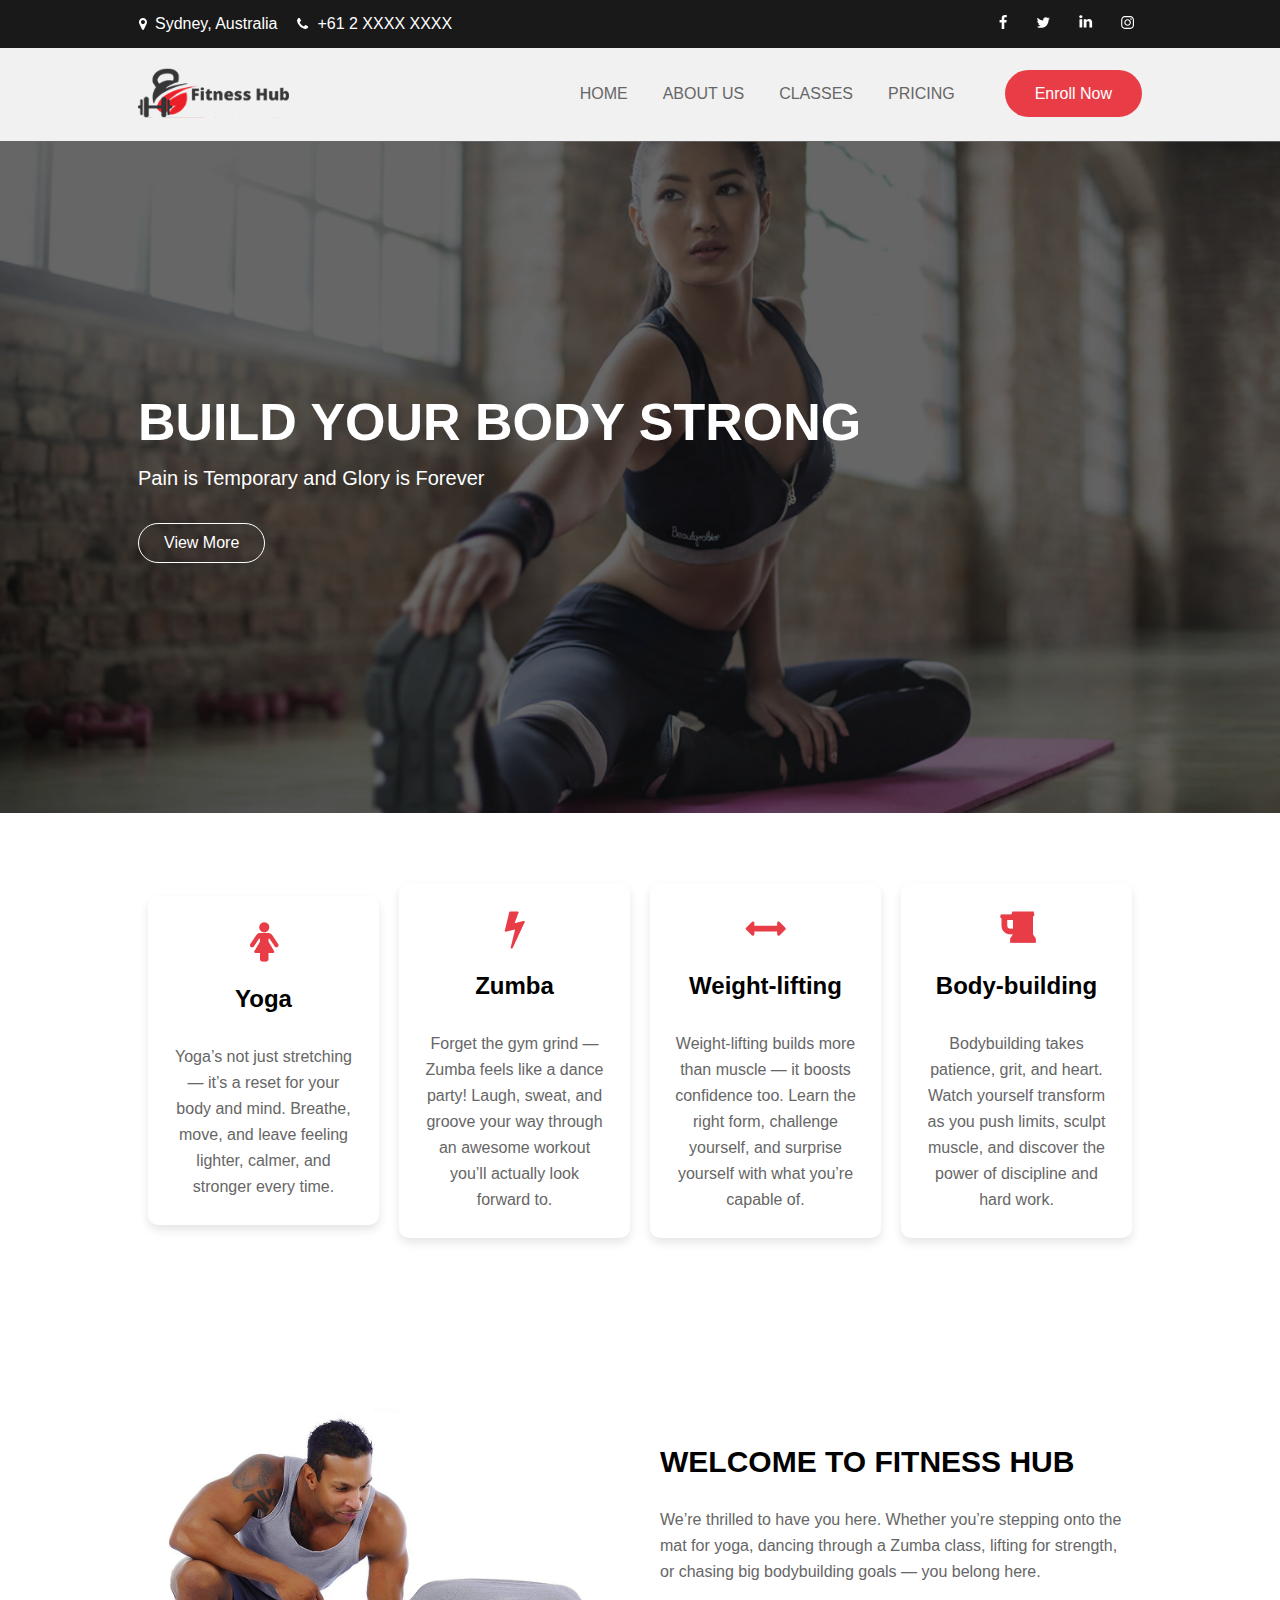
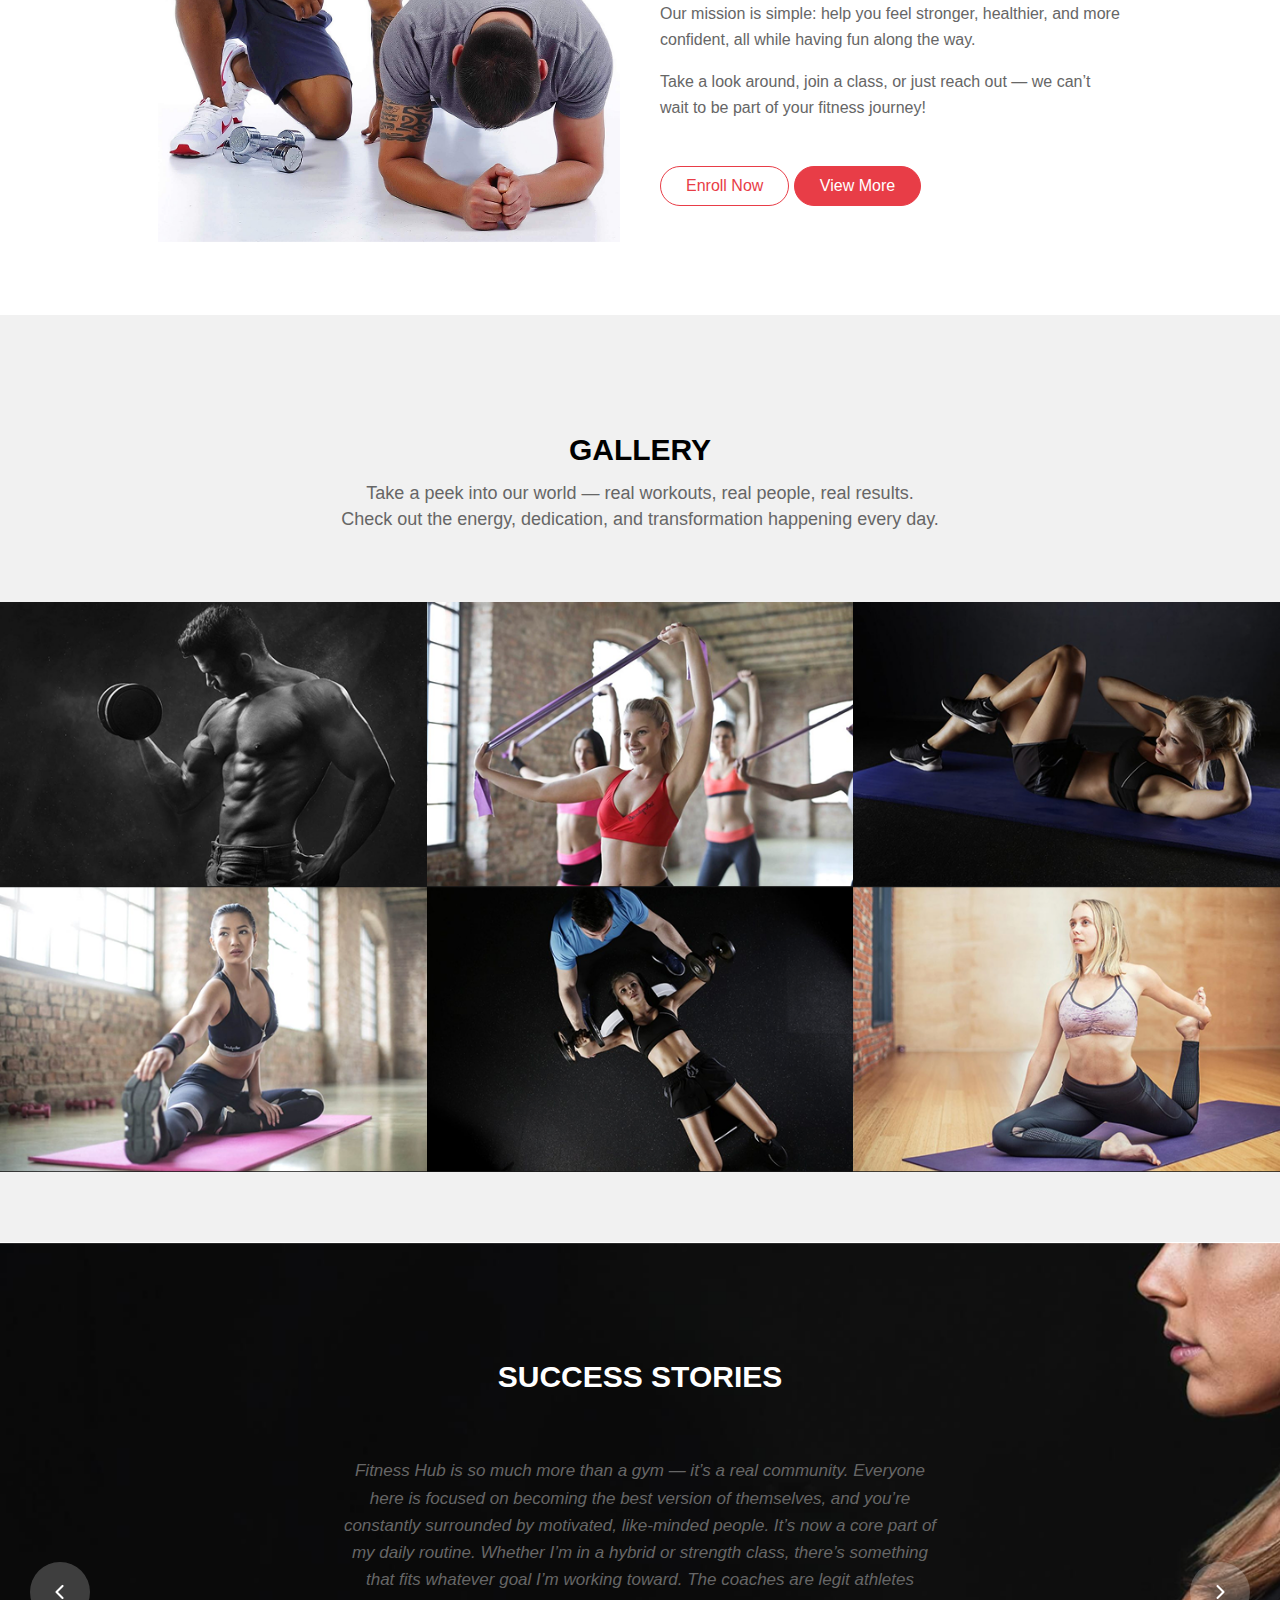
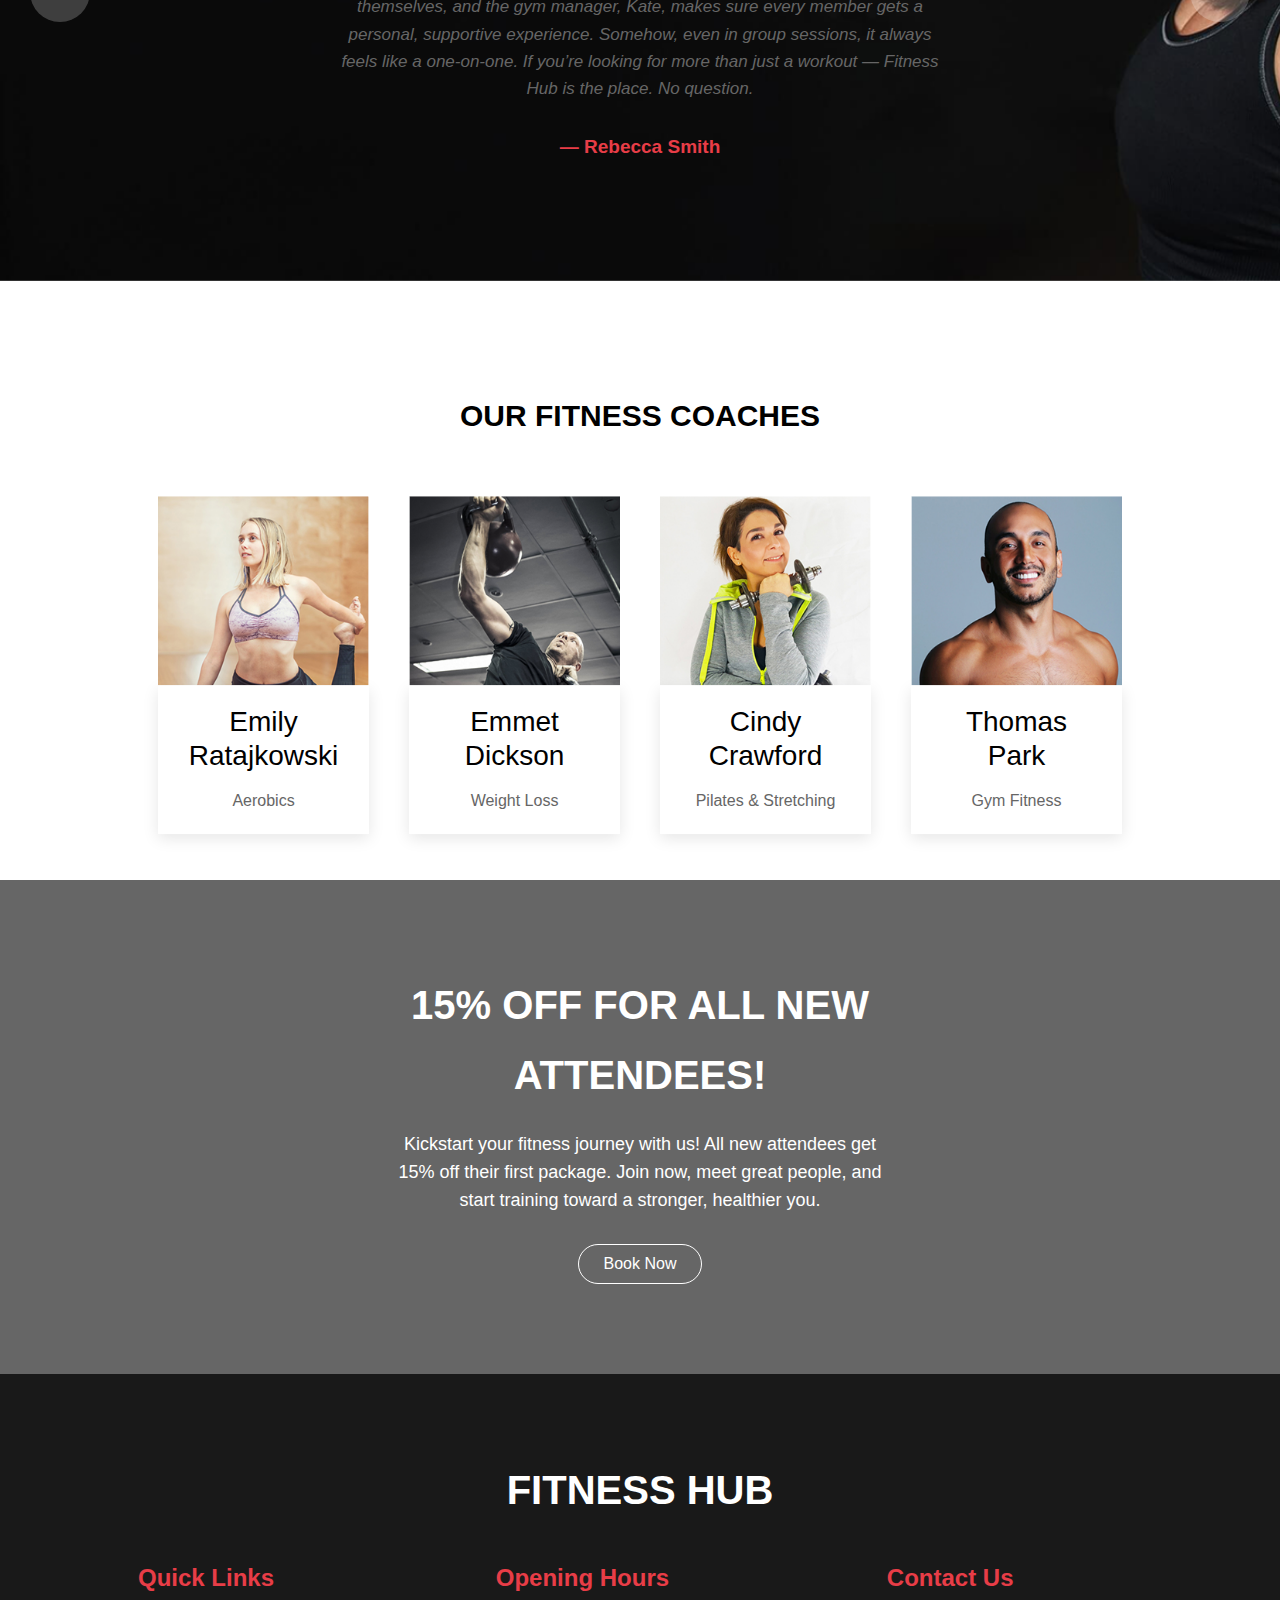
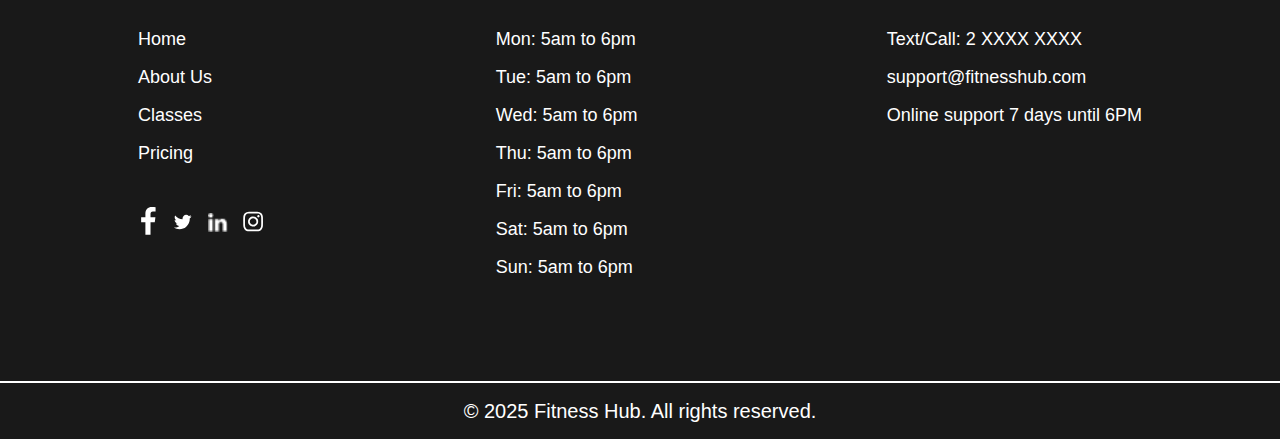
<file: index.html>
<!DOCTYPE html>
<html lang="en">

<head>
    <meta charset="UTF-8">
    <meta name="viewport" content="width=device-width, initial-scale=1.0">
    <title>Fitness Hub</title>
    <link rel="stylesheet" href="style.css">
</head>

<body>
    <header>
        <div class="header-top">
            <div class="container">
                <div class="contact-info">
                    <ul>
                        <li><img class="img-unset" src="assets/location.svg" alt="location">Sydney, Australia</li>
                        <li style="margin-right: 0;" ><img class="img-unset" src="assets/call.svg" alt="Phone">+61 2 XXXX XXXX</li>
                    </ul>
                    <ul>
                        <li><a href="#"><img class="img-unset" src="assets/fb.svg" alt="fb"></a> </li>
                        <li> <a href="#"><img class="img-unset" src="assets/twitter.svg" alt="Twitter"></a></li>
                        <li> <a href="#"><img class="img-unset" src="assets/linkedin.png" alt="LinkedIn"></a></li>
                        <li style="margin-right: 0;" > <a href="#"><img class="img-unset" src="assets/insta.svg" alt="Instagram"></a></li>
                    </ul>
                </div>
            </div>
        </div>
        <div class="container">
            <div class="navbar">
                <div class="logo">
                    <a href="index.html"><img src="assets/logo.png" alt="Fitness Hub"></a>
                </div>
            
                <!-- Burger Icon -->
                <div class="burger" id="burger">
                    <span></span>
                    <span></span>
                    <span></span>
                </div>
            
                <!-- Navigation Menu -->
                <nav class="desktop" id="navMenu">
                    <ul>
                        <li><a href="index.html">Home</a></li>
                        <li><a href="about.html">About Us</a></li>
                        <li><a href="classes.html">Classes</a></li>
                        <li><a href="pricing.html">Pricing</a></li>
                        <li><a href="enroll.html">Enroll Now</a></li>
                    </ul>
                </nav>
            </div>
        </div>
    </header>
    <main>
        <!-- hero section -->
        <section class="banner">
            <div class="container">
                <div class="banner-content">
                    <h1>BUILD YOUR BODY STRONG</h1>
                    <h5>Pain is Temporary and Glory is Forever </h5>

                    <a href="classes.html" class="btn">View More</a>
                </div>
            </div>
        </section>

        <!-- Class Cards -->
        <section class="classes">
            <div class="container">
                <div class="row">
                    <div class="column">
                        <div class="card">
                            <div class="icon">
                                <img src="assets/yoga.png" class="img-unset" alt="">
                            </div>
                            <h4>Yoga</h4>
                            <p>Yoga’s not just stretching — it’s a reset for your body and mind. Breathe, move, and
                                leave feeling lighter, calmer, and stronger every time.</p>
                        </div>
                    </div>


                    <div class="column">
                        <div class="card">
                            <div class="icon">
                                <img src="assets/zumba.png" class="img-unset" alt="">
                            </div>
                            <h4>Zumba</h4>
                            <p>Forget the gym grind — Zumba feels like a dance party! Laugh, sweat, and groove your
                                way through an awesome workout you’ll actually look forward to.</p>
                        </div>
                    </div>


                    <div class="column">
                        <div class="card">
                            <div class="icon">
                                <img src="assets/weightlifting.png" class="img-unset" alt="">
                            </div>
                            <h4>Weight-lifting</h4>
                            <p>Weight-lifting builds more than muscle — it boosts confidence too. Learn the right
                                form, challenge yourself, and surprise yourself with what you’re capable of.</p>

                        </div>
                    </div>

                    <div class="column">
                        <div class="card">
                            <div class="icon">
                                <img src="assets/bodybuilding.png" class="img-unset" alt="">
                            </div>
                            <h4>Body-building</h4>
                            <p>Bodybuilding takes patience, grit, and heart. Watch yourself transform as you push
                                limits, sculpt muscle, and discover the power of discipline and hard work.</p>

                        </div>
                    </div>

                </div>
            </div>
        </section>

        <!-- about section -->
        <section class="about">
            <div class="container">
                <div class="row">
                    <div class="column">
                        <div class="about-img">
                            <img src="assets/welcome.png" alt="">
                        </div>
                    </div>
                    <div class="column">
                        <div class="about-content">
                            <h2 class="section-heading">WELCOME TO FITNESS HUB</h2>
                            <p>We’re thrilled to have you here. Whether you’re stepping onto the mat for yoga, dancing
                                through a Zumba class, lifting for strength, or chasing big bodybuilding goals — you
                                belong here.</p><br>
                            <p>Our mission is simple: help you feel stronger, healthier, and more confident, all while
                                having fun along the way.</p><br>
                            <p>Take a look around, join a class, or just reach out — we can’t wait to be part of your
                                fitness journey!</p>
                            <div class="section-link">
                                <a href="enroll.html" class="btn">Enroll Now</a>
                                <a href="about.html" class="btn-filled">View More</a>
                            </div>
                        </div>
                    </div>
                </div>
            </div>
        </section>

        <!-- gallery section  -->
        <section class="gallery">
            <div class="section-topic">
                <h2 class="section-heading">GALLERY</h2>
                <p>Take a peek into our world — real workouts, real people, real results. <br>Check out the energy,
                    dedication, and transformation happening every day.
                </p>
            </div>

            <div class="gallery-wrap">
                <div class="row">
                    <div class="column">
                        <a class="gallery-img" href="assets/gallery1.jpg">
                            <img src="assets/gallery1.png" alt="">
                        </a>
                    </div>

                    <div class="column">
                        <a class="gallery-img" href="assets/gallery2.jpeg">
                            <img src="assets/gallery2.png" alt="">
                        </a>
                    </div>

                    <div class="column">
                        <a class="gallery-img" href="assets/gallery3.jpg">
                            <img src="assets/gallery3.png" alt="">
                        </a>
                    </div>

                    <div class="column">
                        <a class="gallery-img" href="assets/gallery4.jpeg">
                            <img src="assets/gallery4.png" alt="">
                        </a>
                    </div>

                    <div class="column">
                        <a class="gallery-img" href="assets/gallery5.jpg">
                            <img src="assets/gallery5.png" alt="">
                        </a>
                    </div>

                    <div class="column">
                        <a class="gallery-img" href="assets/gallery6.jpg">
                            <img src="assets/gallery6.png" alt="">
                        </a>
                    </div>
                </div>
            </div>
        </section>

        <!-- testimonial section -->
        <section class="testimonial">
            <div class="container">
                <div class="section-topic text-center">
                    <h2 class="section-heading">SUCCESS STORIES</h2>
                </div>

                <div class="sliderstart">
                    <div class="testimonial-slider">
                        <div class="testimonial-slide active">
                            <p>Fitness Hub is so much more than a gym — it’s a real community. Everyone here is focused
                                on becoming the best version of themselves, and you’re constantly surrounded by
                                motivated, like-minded people. It’s now a core part of my daily routine. Whether I’m in
                                a hybrid or strength class, there’s something that fits whatever goal I’m working
                                toward.

                                The coaches are legit athletes themselves, and the gym manager, Kate, makes sure every
                                member gets a personal, supportive experience. Somehow, even in group sessions, it
                                always feels like a one-on-one. If you’re looking for more than just a workout — Fitness
                                Hub is the place. No question.</p>
                            <h4>— Rebecca Smith</h4>
                        </div>
                        <div class="testimonial-slide">
                            <p>I’ve been to plenty of gyms over the years, but Fitness Hub just hits different. The
                                energy, the people, the music — you walk in and feel instantly motivated. It’s not
                                intimidating either; everyone’s really encouraging. Love the variety of classes and how
                                every coach actually takes time to correct your form and push you.</p>
                            <h4>— Pritam Sen Gupta</h4>
                        </div>
                        <div class="testimonial-slide">
                            <p>Never thought I’d say this, but I genuinely look forward to coming here. I joined for the
                                workouts, but it’s the people and atmosphere that made me stay. The trainers know your
                                name, they check in with how you're feeling, and they make hard work fun. I feel
                                stronger, happier, and way more consistent since joining Fitness Hub.</p>
                            <h4>— Michael West</h4>
                        </div>
                    </div>

                    <div class="controls">
                        <button id="prev" class="btn-nav"><img src="assets/arrow.png" class="img-unset" alt=""></button>
                        <button id="next" class="btn-nav"><img src="assets/right-arrow.png" class="img-unset"
                                alt=""></button>
                    </div>
                </div>
            </div>
        </section>

        <!-- team section  -->
        <section class="team">
            <div class="container">
                <div class="section-topic">
                    <h2 class="section-heading">OUR FITNESS COACHES</h2>
                </div>

                <div class="team-info">
                    <div class="row">
                        <div class="column">
                            <div class="card">
                                <img src="assets/emily.png" alt="">
                                <div class="card-body">
                                    <h4>Emily Ratajkowski</h4>
                                    <p>Aerobics</p>
                                </div>
                            </div>
                        </div>

                        <div class="column">
                            <div class="card">
                                <img src="assets/emmet.png" alt="">
                                <div class="card-body">
                                    <h4>Emmet Dickson</h4>
                                    <p>Weight Loss</p>
                                </div>
                            </div>
                        </div>

                        <div class="column">
                            <div class="card">
                                <img src="assets/cindy.png" alt="">
                                <div class="card-body">
                                    <h4>Cindy Crawford</h4>
                                    <p>Pilates & Stretching</p>
                                </div>
                            </div>
                        </div>

                        <div class="column">
                            <div class="card">
                                <img src="assets/thomas.png" alt="">
                                <div class="card-body">
                                    <h4>Thomas Park</h4>
                                    <p>Gym Fitness</p>
                                </div>
                            </div>
                        </div>

                    </div>
                </div>
            </div>
        </section>

        <!-- Promotion Section  -->
        <div class="promotion">
            <div class="container">
                <div class="promotion-content">
                    <h2>15% OFF FOR ALL NEW ATTENDEES!</h2>
                    <h5>Kickstart your fitness journey with us! All new attendees get 15% off their first package. Join
                        now, meet great people, and start training toward a stronger, healthier you.</h5>
                    <a href="enroll.html" class="btn">Book Now</a>
                </div>
            </div>
        </div>
    </main>

    <footer>
        <div class="container">
            <h2>FITNESS HUB</h2>
            <div class="row">
                <div class="column-left column">
                    <h5>Quick Links</h5>
                    <ul>
                        <li><a href="home.html">Home</a></li>
                        <li><a href="about.html">About Us</a></li>
                        <li><a href="classes.html">Classes</a></li>
                        <li><a href="pricing.html">Pricing</a></li>
                    </ul>

                    <ul>
                        <li> <a href="#"><img class="img-unset" src="assets/fb.svg" alt="fb"></a></li>
                        <li> <a href="#"><img class="img-unset" src="assets/twitter.svg" alt="Twitter"></a></li>
                        <li> <a href="#"><img class="img-unset" src="assets/linkedin.png" alt="LinkedIn"></a></li>
                        <li> <a href="#"><img class="img-unset" src="assets/insta.svg" alt="Instagram"></a>
                        </li>
                    </ul>

                </div>

                <div class="column">
                    <h5>Opening Hours</h5>
                    <ul>
                        <li>Mon: 5am to 6pm</li>
                        <li>Tue: 5am to 6pm</li>
                        <li>Wed: 5am to 6pm</li>
                        <li>Thu: 5am to 6pm</li>
                        <li>Fri: 5am to 6pm</li>
                        <li>Sat: 5am to 6pm</li>
                        <li>Sun: 5am to 6pm</li>
                    </ul>
                </div>

                <div class="column">
                    <h5>Contact Us</h5>
                    <ul>
                        <li>Text/Call: 2 XXXX XXXX</li>
                        <li>support@fitnesshub.com</li>
                        <li>Online support 7 days until 6PM</li>
                    </ul>
                </div>
            </div>
        </div>
    </footer>
    <section class="copyright">
        <p>
            &copy; 2025 Fitness Hub. All rights reserved.
        </p>
    </section>

</body>

<script src="script.js"></script>

</html>
</file>
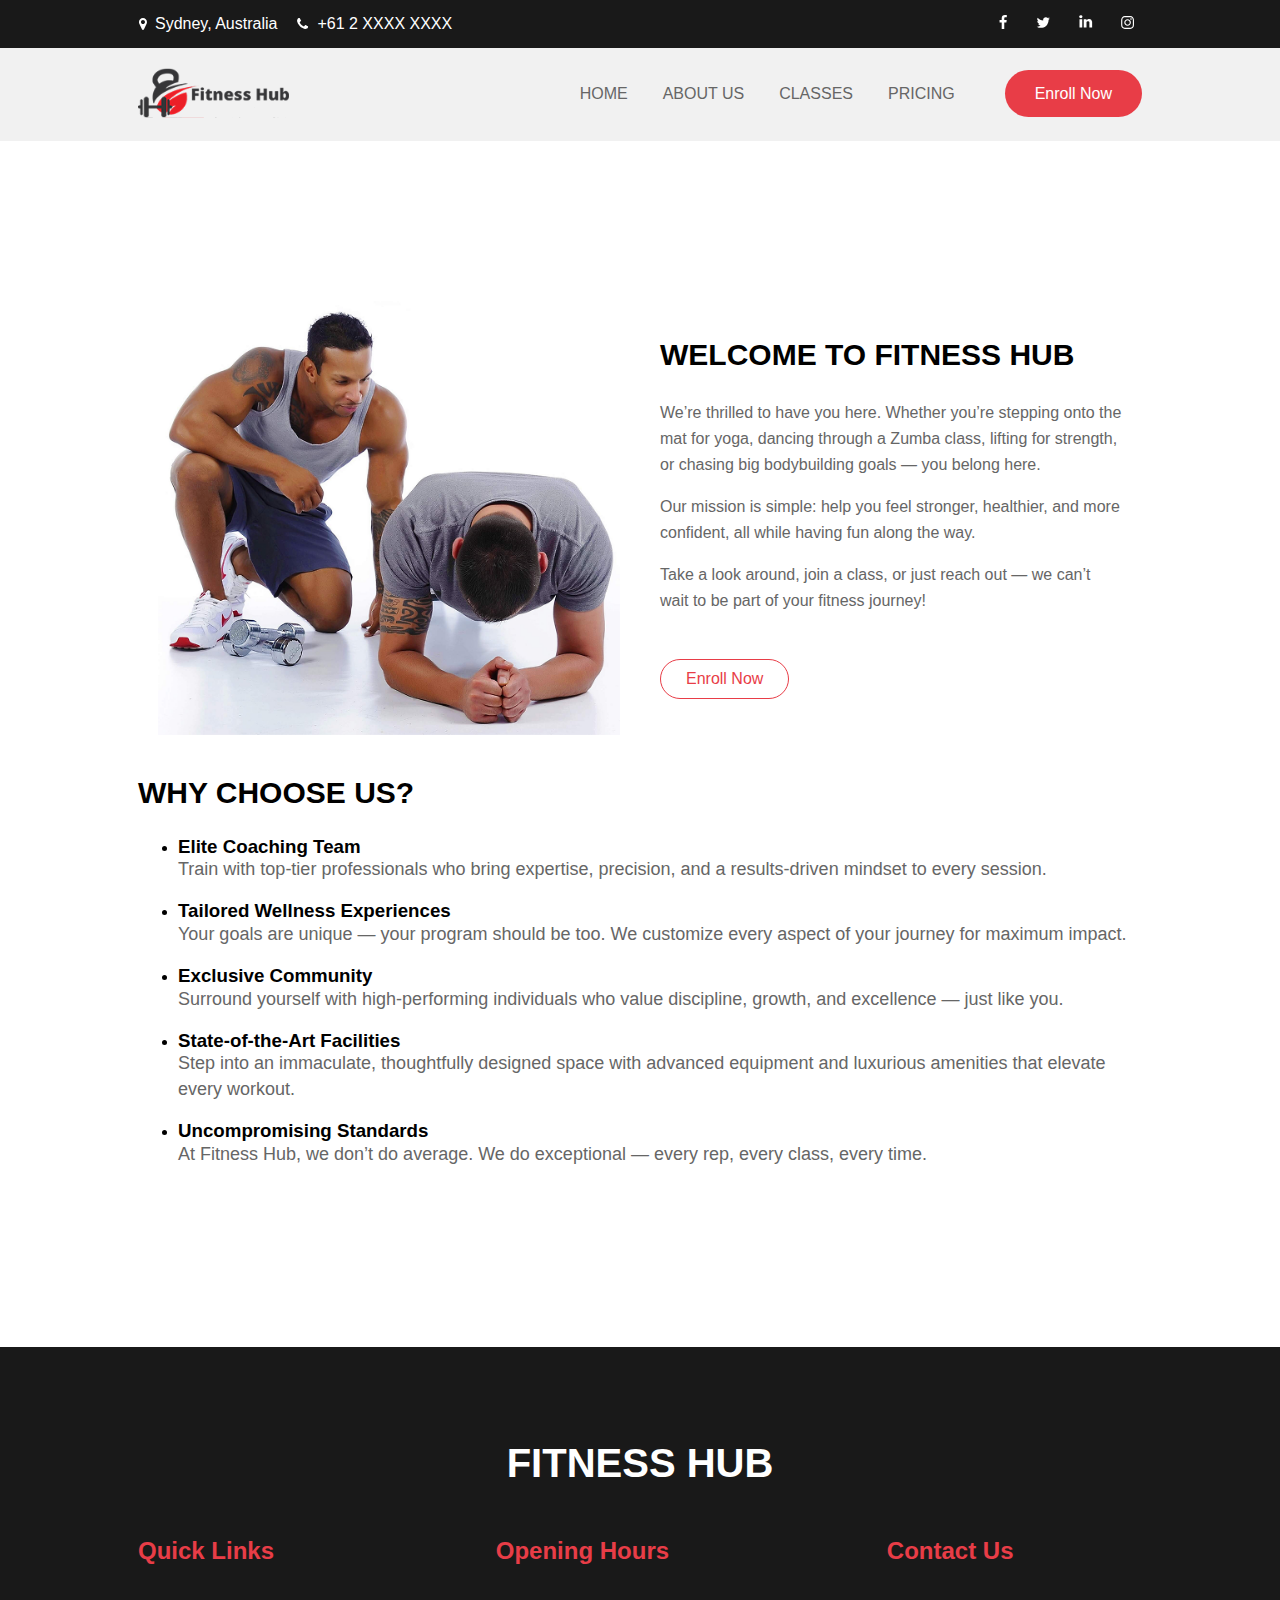
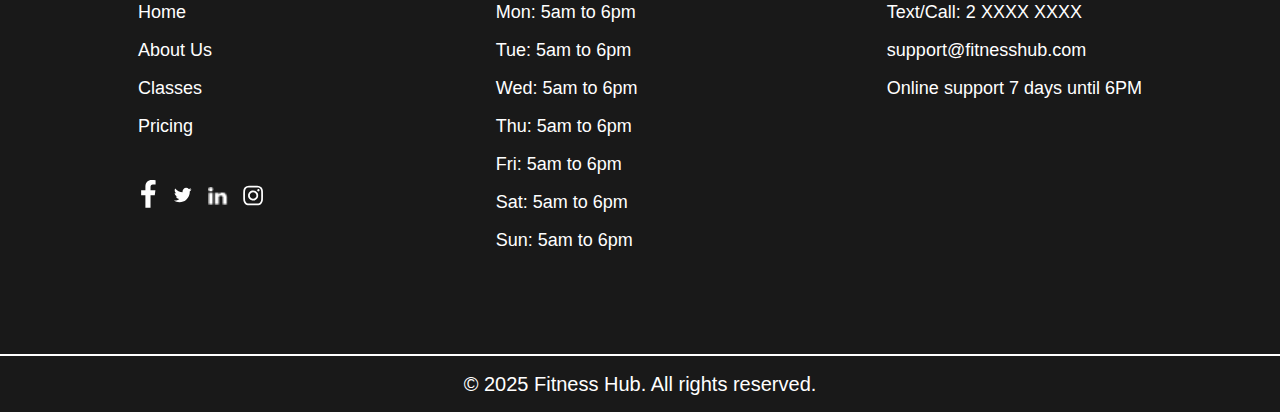
<file: about.html>
<!DOCTYPE html>
<html lang="en">

<head>
    <meta charset="UTF-8">
    <meta name="viewport" content="width=device-width, initial-scale=1.0">
    <title>About Fitness Hub</title>
    <link rel="stylesheet" href="/style.css">
</head>

<body>
    <header>
        <div class="header-top">
            <div class="container">
                <div class="contact-info">
                    <ul>
                        <li><img class="img-unset" src="assets/location.svg" alt="location">Sydney, Australia</li>
                        <li style="margin-right: 0;"><img class="img-unset" src="assets/call.svg" alt="Phone">+61 2 XXXX
                            XXXX</li>
                    </ul>
                    <ul>
                        <li><a href="#"><img class="img-unset" src="assets/fb.svg" alt="fb"></a> </li>
                        <li> <a href="#"><img class="img-unset" src="assets/twitter.svg" alt="Twitter"></a></li>
                        <li> <a href="#"><img class="img-unset" src="assets/linkedin.png" alt="LinkedIn"></a></li>
                        <li style="margin-right: 0;"> <a href="#"><img class="img-unset" src="assets/insta.svg"
                                    alt="Instagram"></a></li>
                    </ul>
                </div>
            </div>
        </div>
        <div class="container">
            <div class="navbar">
                <div class="logo">
                    <a href="index.html"><img src="assets/logo.png" alt="Fitness Hub"></a>
                </div>

                <!-- Burger Icon -->
                <div class="burger" id="burger">
                    <span></span>
                    <span></span>
                    <span></span>
                </div>

                <!-- Navigation Menu -->
                <nav class="desktop" id="navMenu">
                    <ul>
                        <li><a href="index.html">Home</a></li>
                        <li><a href="about.html">About Us</a></li>
                        <li><a href="classes.html">Classes</a></li>
                        <li><a href="pricing.html">Pricing</a></li>
                        <li><a href="enroll.html">Enroll Now</a></li>
                    </ul>
                </nav>
            </div>
        </div>
    </header>
    <main class="content" >
        <!-- about section -->
        <section class="about">
            <div class="container">
                <div class="row">
                    <div class="column">
                        <div class="about-img">
                            <img src="assets/welcome.png" alt="">
                        </div>
                    </div>
                    <div class="column">
                        <div class="about-content">
                            <h2 class="section-heading">WELCOME TO FITNESS HUB</h2>
                            <p>We’re thrilled to have you here. Whether you’re stepping onto the mat for yoga, dancing
                                through a Zumba class, lifting for strength, or chasing big bodybuilding goals — you
                                belong here.</p><br>
                            <p>Our mission is simple: help you feel stronger, healthier, and more confident, all while
                                having fun along the way.</p><br>
                            <p>Take a look around, join a class, or just reach out — we can’t wait to be part of your
                                fitness journey!</p>
                            <div class="section-link">
                                <a href="enroll.html" class="btn">Enroll Now</a>
                            </div>
                        </div>
                    </div>
                </div>

                <div class="section-topic" style="margin-top: 40px;" >
                    <h2 class="section-heading" style="margin-bottom: 30px;" >WHY CHOOSE US?</h2>
                    <ul class="choose" >
                        <li>
                            <h3>Elite Coaching Team</h3>
                            <p>Train with top-tier professionals who bring expertise, precision, and a results-driven mindset to every session.</p>
                        </li>
                        <li>
                            <h3>Tailored Wellness Experiences</h3>
                            <p>Your goals are unique — your program should be too. We customize every aspect of your journey for maximum impact.</p>
                        </li>
                        <li>
                            <h3>Exclusive Community</h3>
                            <p>Surround yourself with high-performing individuals who value discipline, growth, and excellence — just like you.</p>
                        </li>
                        <li>
                            <h3>State-of-the-Art Facilities</h3>
                            <p>Step into an immaculate, thoughtfully designed space with advanced equipment and luxurious amenities that elevate every workout.</p>
                        </li>
                        <li>
                            <h3>Uncompromising Standards</h3>
                            <p>At Fitness Hub, we don’t do average. We do exceptional — every rep, every class, every time.</p>
                        </li>
                    </ul>
                </div>
            </div>
        </section>

    </main>
    <footer>
        <div class="container">
            <h2>FITNESS HUB</h2>
            <div class="row">
                <div class="column-left column">
                    <h5>Quick Links</h5>
                    <ul>
                        <li><a href="home.html">Home</a></li>
                        <li><a href="about.html">About Us</a></li>
                        <li><a href="classes.html">Classes</a></li>
                        <li><a href="pricing.html">Pricing</a></li>
                    </ul>

                    <ul>
                        <li> <a href="#"><img class="img-unset" src="assets/fb.svg" alt="fb"></a></li>
                        <li> <a href="#"><img class="img-unset" src="assets/twitter.svg" alt="Twitter"></a></li>
                        <li> <a href="#"><img class="img-unset" src="assets/linkedin.png" alt="LinkedIn"></a></li>
                        <li> <a href="#"><img class="img-unset" src="assets/insta.svg" alt="Instagram"></a>
                        </li>
                    </ul>

                </div>

                <div class="column">
                    <h5>Opening Hours</h5>
                    <ul>
                        <li>Mon: 5am to 6pm</li>
                        <li>Tue: 5am to 6pm</li>
                        <li>Wed: 5am to 6pm</li>
                        <li>Thu: 5am to 6pm</li>
                        <li>Fri: 5am to 6pm</li>
                        <li>Sat: 5am to 6pm</li>
                        <li>Sun: 5am to 6pm</li>
                    </ul>
                </div>

                <div class="column">
                    <h5>Contact Us</h5>
                    <ul>
                        <li>Text/Call: 2 XXXX XXXX</li>
                        <li>support@fitnesshub.com</li>
                        <li>Online support 7 days until 6PM</li>
                    </ul>
                </div>
            </div>
        </div>
    </footer>
    <section class="copyright">
        <p>
            &copy; 2025 Fitness Hub. All rights reserved.
        </p>
    </section>

</body>

<script src="script.js"></script>

</html>
</file>
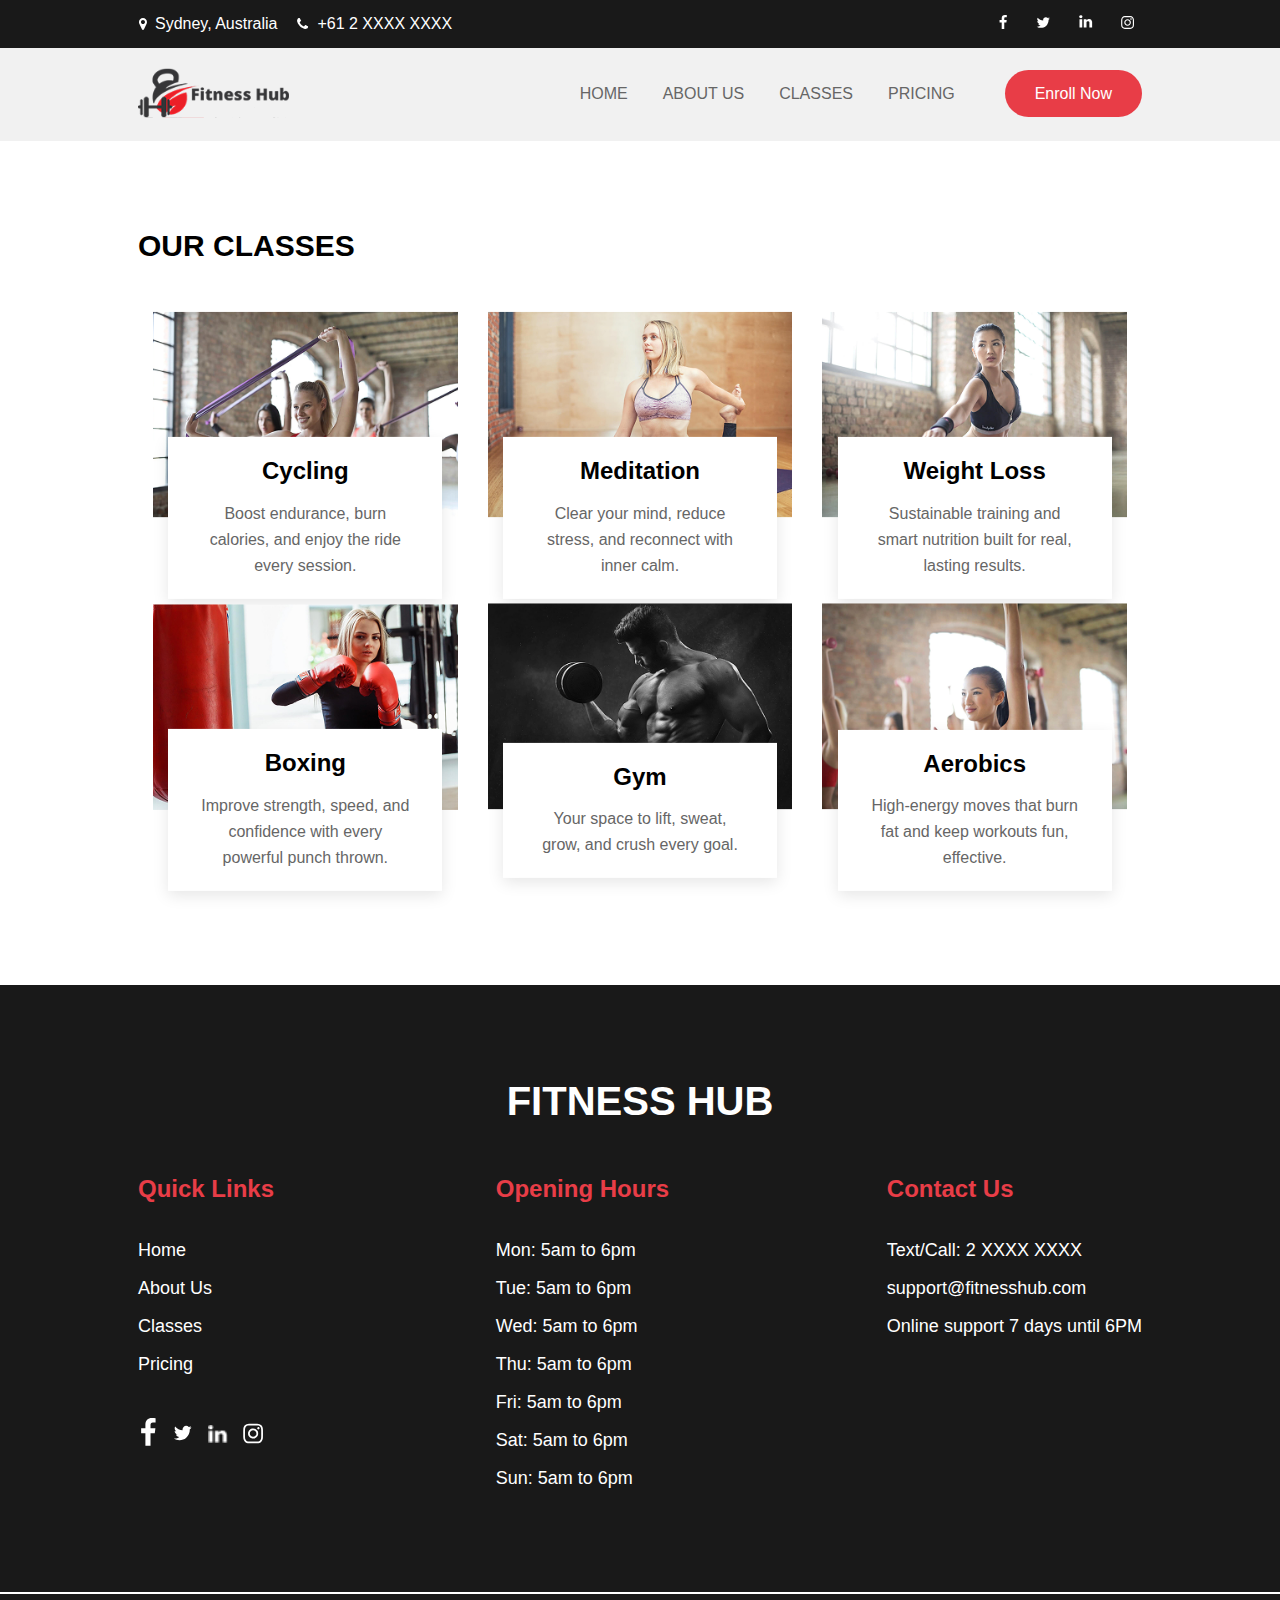
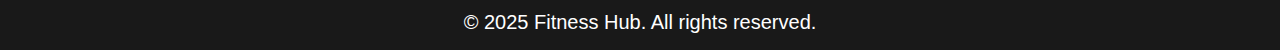
<file: classes.html>
<!DOCTYPE html>
<html lang="en">

<head>
    <meta charset="UTF-8">
    <meta name="viewport" content="width=device-width, initial-scale=1.0">
    <title>Fitness Hub Classes</title>
    <link rel="stylesheet" href="/style.css">
</head>

<body>
    <header>
        <div class="header-top">
            <div class="container">
                <div class="contact-info">
                    <ul>
                        <li><img class="img-unset" src="assets/location.svg" alt="location">Sydney, Australia</li>
                        <li style="margin-right: 0;"><img class="img-unset" src="assets/call.svg" alt="Phone">+61 2 XXXX
                            XXXX</li>
                    </ul>
                    <ul>
                        <li><a href="#"><img class="img-unset" src="assets/fb.svg" alt="fb"></a> </li>
                        <li> <a href="#"><img class="img-unset" src="assets/twitter.svg" alt="Twitter"></a></li>
                        <li> <a href="#"><img class="img-unset" src="assets/linkedin.png" alt="LinkedIn"></a></li>
                        <li style="margin-right: 0;"> <a href="#"><img class="img-unset" src="assets/insta.svg"
                                    alt="Instagram"></a></li>
                    </ul>
                </div>
            </div>
        </div>
        <div class="container">
            <div class="navbar">
                <div class="logo">
                    <a href="index.html"><img src="assets/logo.png" alt="Fitness Hub"></a>
                </div>

                <!-- Burger Icon -->
                <div class="burger" id="burger">
                    <span></span>
                    <span></span>
                    <span></span>
                </div>

                <!-- Navigation Menu -->
                <nav class="desktop" id="navMenu">
                    <ul>
                        <li><a href="index.html">Home</a></li>
                        <li><a href="about.html">About Us</a></li>
                        <li><a href="classes.html">Classes</a></li>
                        <li><a href="pricing.html">Pricing</a></li>
                        <li><a href="enroll.html">Enroll Now</a></li>
                    </ul>
                </nav>
            </div>
        </div>
    </header>
    <main class="content">
        <div class="class-pg">
            <div class="container">
                <h2 class="section-heading">
                    OUR CLASSES
                </h2>
                <div class="row">
                    <div class="column">
                        <div class="card">
                            <div class="card-img">
                                <img src="assets/cycling.png" alt="">
                            </div>
                            <div class="card-body">
                                <h4>Cycling</h4>
                                <p>Boost endurance, burn calories, and enjoy the ride every session.</p>
                            </div>
                        </div>
                    </div>

                    <div class="column">
                        <div class="card">
                            <div class="card-img">
                                <img src="assets/meditation.png" alt="">
                            </div>
                            <div class="card-body">
                                <h4>Meditation</h4>
                                <p>Clear your mind, reduce stress, and reconnect with inner calm.</p>
                            </div>
                        </div>
                    </div>

                    <div class="column">
                        <div class="card">
                            <div class="card-img">
                                <img src="assets/weightloss.png" alt="">
                            </div>
                            <div class="card-body">
                                <h4>Weight Loss</h4>
                                <p>Sustainable training and smart nutrition built for real, lasting results.</p>
                            </div>
                        </div>
                    </div>

                    <div class="column">
                        <div class="card">
                            <div class="card-img">
                                <img src="assets/boxing.png" alt="">
                            </div>
                            <div class="card-body">
                                <h4>Boxing</h4>
                                <p>Improve strength, speed, and confidence with every powerful punch thrown.</p>
                            </div>
                        </div>
                    </div>

                    <div class="column">
                        <div class="card">
                            <div class="card-img">
                                <img src="assets/gym.png" alt="">
                            </div>
                            <div class="card-body">
                                <h4>Gym</h4>
                                <p>Your space to lift, sweat, grow, and crush every goal.</p>
                            </div>
                        </div>
                    </div>

                    <div class="column">
                        <div class="card">
                            <div class="card-img">
                                <img src="assets/aerobics.png" alt="">
                            </div>
                            <div class="card-body">
                                <h4>Aerobics</h4>
                                <p>High-energy moves that burn fat and keep workouts fun, effective.</p>
                            </div>
                        </div>
                    </div>
                </div>
            </div>
        </div>

    </main>
    <footer>
        <div class="container">
            <h2>FITNESS HUB</h2>
            <div class="row">
                <div class="column-left column">
                    <h5>Quick Links</h5>
                    <ul>
                        <li><a href="home.html">Home</a></li>
                        <li><a href="about.html">About Us</a></li>
                        <li><a href="classes.html">Classes</a></li>
                        <li><a href="pricing.html">Pricing</a></li>
                    </ul>

                    <ul>
                        <li> <a href="#"><img class="img-unset" src="assets/fb.svg" alt="fb"></a></li>
                        <li> <a href="#"><img class="img-unset" src="assets/twitter.svg" alt="Twitter"></a></li>
                        <li> <a href="#"><img class="img-unset" src="assets/linkedin.png" alt="LinkedIn"></a></li>
                        <li> <a href="#"><img class="img-unset" src="assets/insta.svg" alt="Instagram"></a>
                        </li>
                    </ul>

                </div>

                <div class="column">
                    <h5>Opening Hours</h5>
                    <ul>
                        <li>Mon: 5am to 6pm</li>
                        <li>Tue: 5am to 6pm</li>
                        <li>Wed: 5am to 6pm</li>
                        <li>Thu: 5am to 6pm</li>
                        <li>Fri: 5am to 6pm</li>
                        <li>Sat: 5am to 6pm</li>
                        <li>Sun: 5am to 6pm</li>
                    </ul>
                </div>

                <div class="column">
                    <h5>Contact Us</h5>
                    <ul>
                        <li>Text/Call: 2 XXXX XXXX</li>
                        <li>support@fitnesshub.com</li>
                        <li>Online support 7 days until 6PM</li>
                    </ul>
                </div>
            </div>
        </div>
    </footer>
    <section class="copyright">
        <p>
            &copy; 2025 Fitness Hub. All rights reserved.
        </p>
    </section>

</body>

<script src="script.js"></script>

</html>
</file>
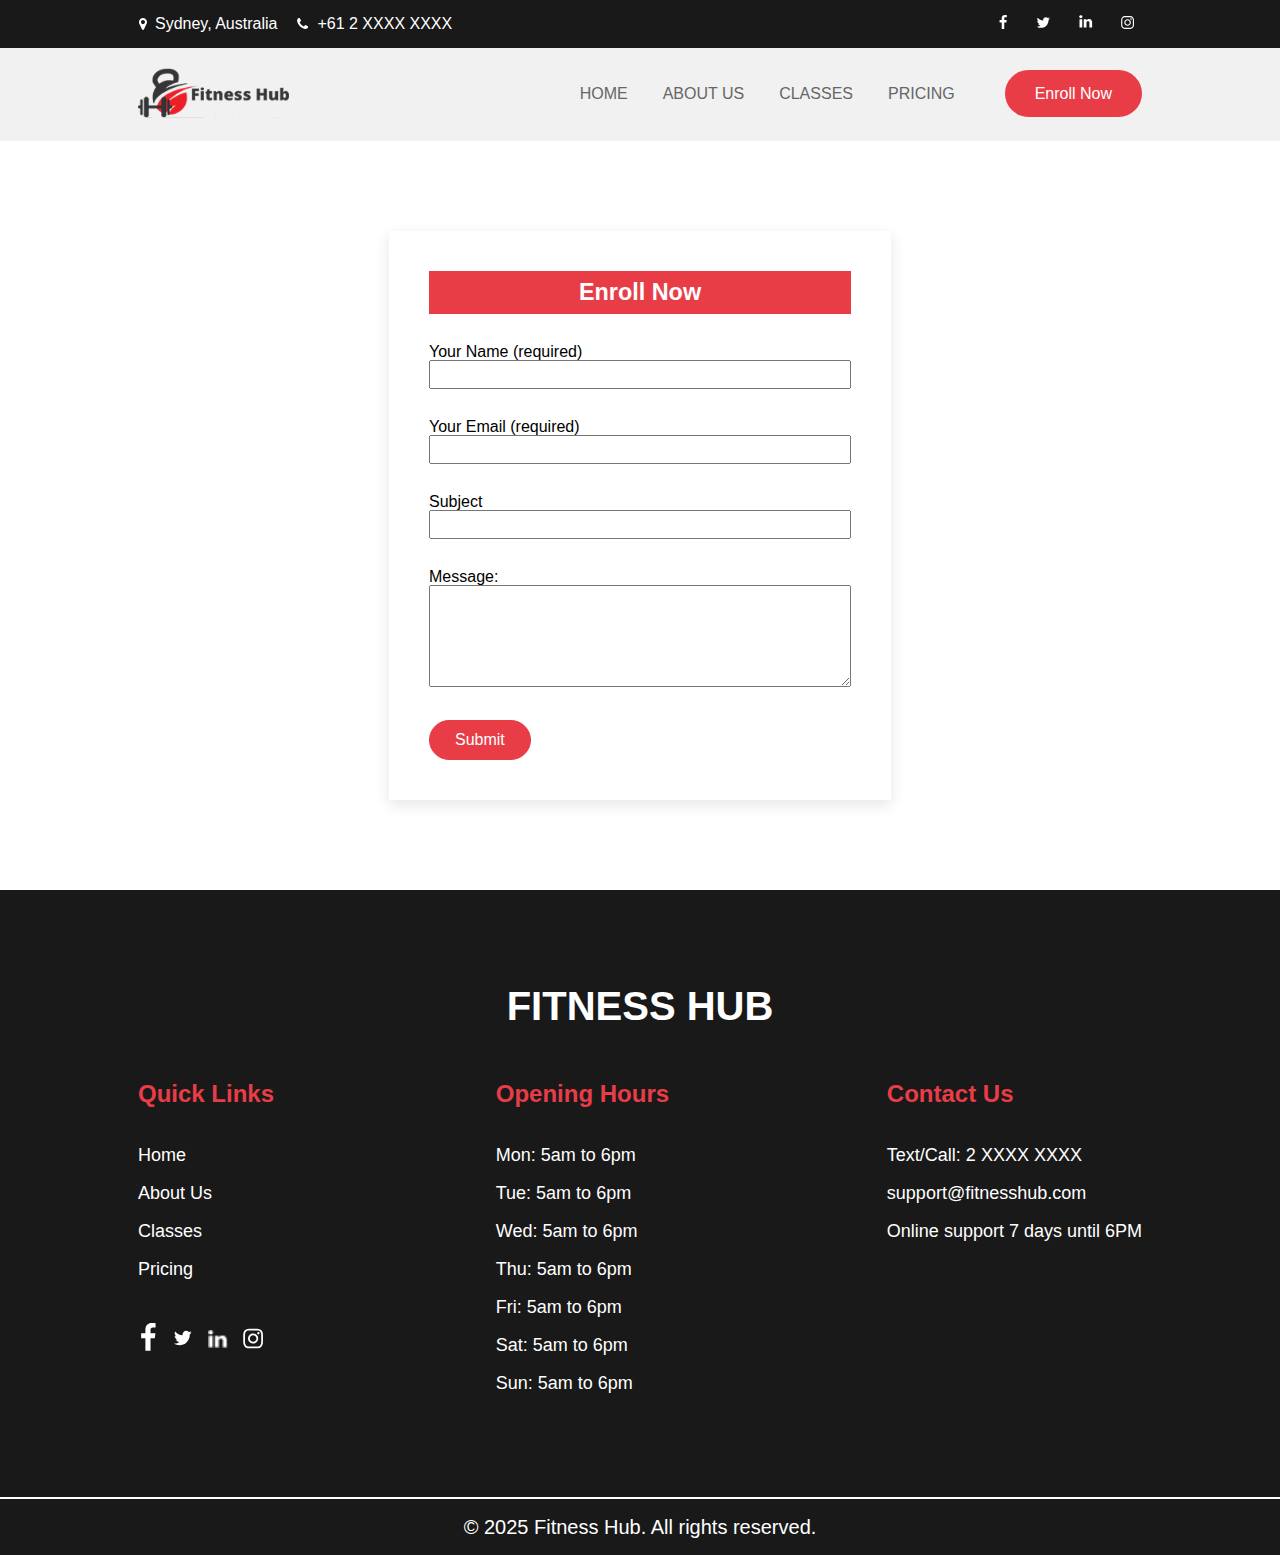
<file: enroll.html>
<!DOCTYPE html>
<html lang="en">

<head>
    <meta charset="UTF-8">
    <meta name="viewport" content="width=device-width, initial-scale=1.0">
    <title>Enroll in Fitness Hub</title>
    <link rel="stylesheet" href="/style.css">
</head>

<body>
    <header>
        <div class="header-top">
            <div class="container">
                <div class="contact-info">
                    <ul>
                        <li><img class="img-unset" src="assets/location.svg" alt="location">Sydney, Australia</li>
                        <li style="margin-right: 0;"><img class="img-unset" src="assets/call.svg" alt="Phone">+61 2 XXXX
                            XXXX</li>
                    </ul>
                    <ul>
                        <li><a href="#"><img class="img-unset" src="assets/fb.svg" alt="fb"></a> </li>
                        <li> <a href="#"><img class="img-unset" src="assets/twitter.svg" alt="Twitter"></a></li>
                        <li> <a href="#"><img class="img-unset" src="assets/linkedin.png" alt="LinkedIn"></a></li>
                        <li style="margin-right: 0;"> <a href="#"><img class="img-unset" src="assets/insta.svg"
                                    alt="Instagram"></a></li>
                    </ul>
                </div>
            </div>
        </div>
        <div class="container">
            <div class="navbar">
                <div class="logo">
                    <a href="index.html"><img src="assets/logo.png" alt="Fitness Hub"></a>
                </div>

                <!-- Burger Icon -->
                <div class="burger" id="burger">
                    <span></span>
                    <span></span>
                    <span></span>
                </div>

                <!-- Navigation Menu -->
                <nav class="desktop" id="navMenu">
                    <ul>
                        <li><a href="index.html">Home</a></li>
                        <li><a href="about.html">About Us</a></li>
                        <li><a href="classes.html">Classes</a></li>
                        <li><a href="pricing.html">Pricing</a></li>
                        <li><a href="enroll.html">Enroll Now</a></li>
                    </ul>
                </nav>
            </div>
        </div>
    </header>
    <main class="content">
        <div class="container">
            <div class="enroll-form">
                <div class="enroll-title">
                    <h3>Enroll Now</h3>
                </div>
                <form>
                    <label for="name">Your Name (required)</label><br>
                    <input type="text" id="name" name="name" value=""><br>
                    <label for="email">Your Email (required)</label><br>
                    <input type="text" id="email" name="email" value=""><br>
                    <label for="subject">Subject</label><br>
                    <input type="text" id="subject" name="subject" value=""><br>
                    <label for="message">Message:</label><br>
                    <textarea id="message" name="message" rows="6" cols="50"></textarea>

                    <a href="#" class="btn-filled">Submit</a>
                </form>
            </div>
        </div>
    </main>
    <footer>
        <div class="container">
            <h2>FITNESS HUB</h2>
            <div class="row">
                <div class="column-left column">
                    <h5>Quick Links</h5>
                    <ul>
                        <li><a href="home.html">Home</a></li>
                        <li><a href="about.html">About Us</a></li>
                        <li><a href="classes.html">Classes</a></li>
                        <li><a href="pricing.html">Pricing</a></li>
                    </ul>

                    <ul>
                        <li> <a href="#"><img class="img-unset" src="assets/fb.svg" alt="fb"></a></li>
                        <li> <a href="#"><img class="img-unset" src="assets/twitter.svg" alt="Twitter"></a></li>
                        <li> <a href="#"><img class="img-unset" src="assets/linkedin.png" alt="LinkedIn"></a></li>
                        <li> <a href="#"><img class="img-unset" src="assets/insta.svg" alt="Instagram"></a>
                        </li>
                    </ul>

                </div>

                <div class="column">
                    <h5>Opening Hours</h5>
                    <ul>
                        <li>Mon: 5am to 6pm</li>
                        <li>Tue: 5am to 6pm</li>
                        <li>Wed: 5am to 6pm</li>
                        <li>Thu: 5am to 6pm</li>
                        <li>Fri: 5am to 6pm</li>
                        <li>Sat: 5am to 6pm</li>
                        <li>Sun: 5am to 6pm</li>
                    </ul>
                </div>

                <div class="column">
                    <h5>Contact Us</h5>
                    <ul>
                        <li>Text/Call: 2 XXXX XXXX</li>
                        <li>support@fitnesshub.com</li>
                        <li>Online support 7 days until 6PM</li>
                    </ul>
                </div>
            </div>
        </div>
    </footer>
    <section class="copyright">
        <p>
            &copy; 2025 Fitness Hub. All rights reserved.
        </p>
    </section>

</body>

<script src="script.js"></script>

</html>
</file>
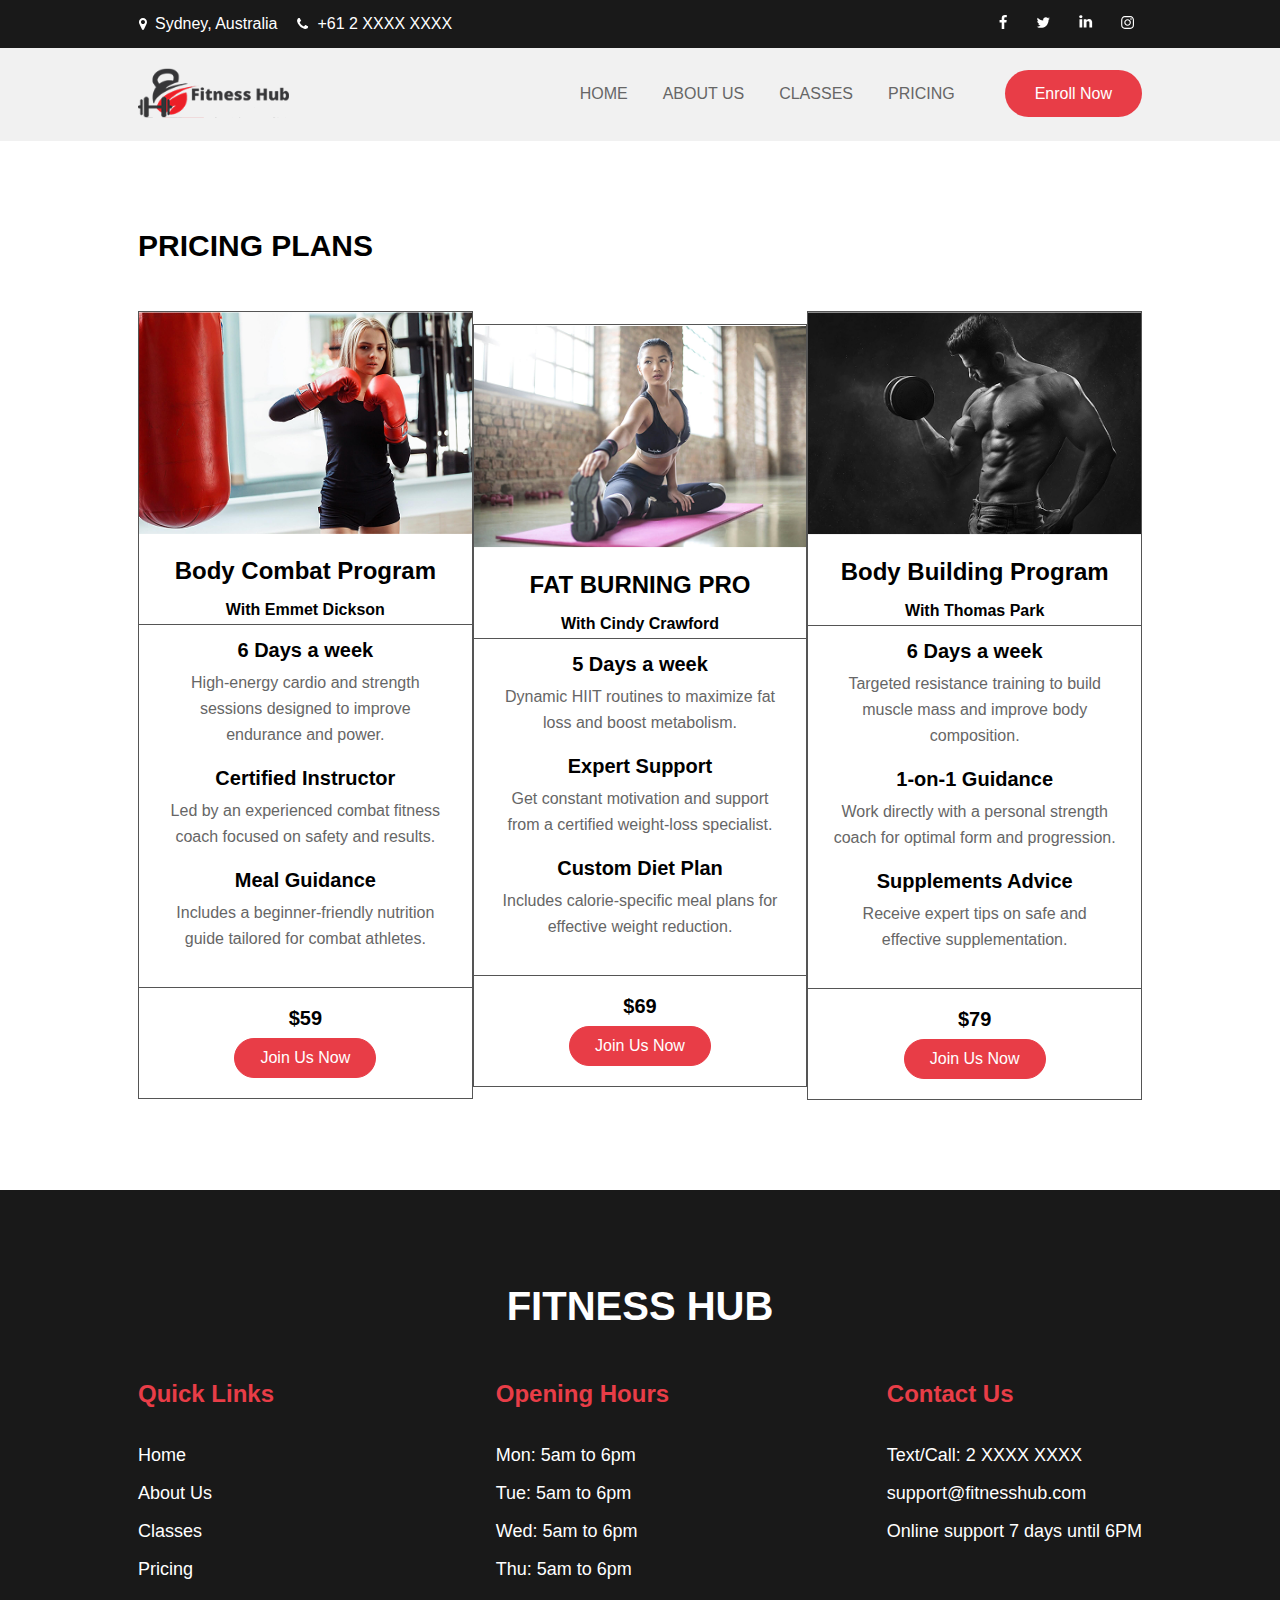
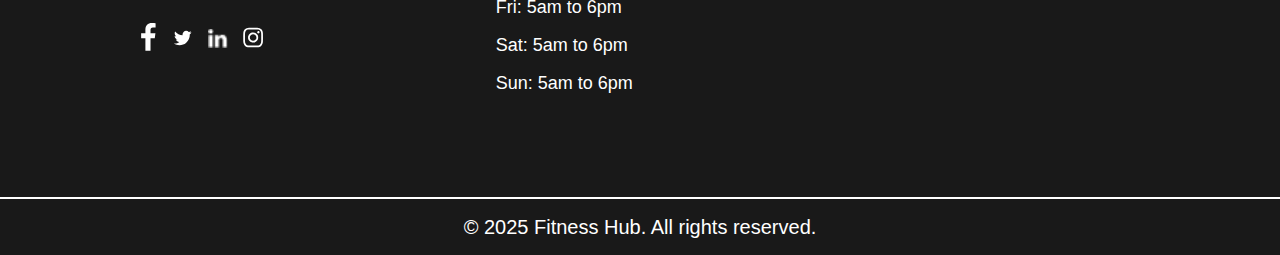
<file: pricing.html>
<!DOCTYPE html>
<html lang="en">

<head>
    <meta charset="UTF-8">
    <meta name="viewport" content="width=device-width, initial-scale=1.0">
    <title>Pricing Plans of Fitness Hub</title>
    <link rel="stylesheet" href="/style.css">
</head>

<body>
    <header>
        <div class="header-top">
            <div class="container">
                <div class="contact-info">
                    <ul>
                        <li><img class="img-unset" src="assets/location.svg" alt="location">Sydney, Australia</li>
                        <li style="margin-right: 0;"><img class="img-unset" src="assets/call.svg" alt="Phone">+61 2 XXXX
                            XXXX</li>
                    </ul>
                    <ul>
                        <li><a href="#"><img class="img-unset" src="assets/fb.svg" alt="fb"></a> </li>
                        <li> <a href="#"><img class="img-unset" src="assets/twitter.svg" alt="Twitter"></a></li>
                        <li> <a href="#"><img class="img-unset" src="assets/linkedin.png" alt="LinkedIn"></a></li>
                        <li style="margin-right: 0;"> <a href="#"><img class="img-unset" src="assets/insta.svg"
                                    alt="Instagram"></a></li>
                    </ul>
                </div>
            </div>
        </div>
        <div class="container">
            <div class="navbar">
                <div class="logo">
                    <a href="index.html"><img src="assets/logo.png" alt="Fitness Hub"></a>
                </div>

                <!-- Burger Icon -->
                <div class="burger" id="burger">
                    <span></span>
                    <span></span>
                    <span></span>
                </div>

                <!-- Navigation Menu -->
                <nav class="desktop" id="navMenu">
                    <ul>
                        <li><a href="index.html">Home</a></li>
                        <li><a href="about.html">About Us</a></li>
                        <li><a href="classes.html">Classes</a></li>
                        <li><a href="pricing.html">Pricing</a></li>
                        <li><a href="enroll.html">Enroll Now</a></li>
                    </ul>
                </nav>
            </div>
        </div>
    </header>
    <main class="content">
        <div class="container">
            <h2 class="section-heading">PRICING PLANS</h2>
            <div class="pricing">
                <div class="row">
                    <div class="column">
                        <div class="pricing-card">
                            <img src="assets/boxing.png" alt="Body Combat Program">
                            <h4>Body Combat Program</h4>
                            <h6>With Emmet Dickson</h6>
                            <div class="features">
                                <h5>6 Days a week</h5>
                                <p>High-energy cardio and strength sessions designed to improve endurance and power.</p>

                                <h5>Certified Instructor</h5>
                                <p>Led by an experienced combat fitness coach focused on safety and results.</p>

                                <h5>Meal Guidance</h5>
                                <p>Includes a beginner-friendly nutrition guide tailored for combat athletes.</p>
                            </div>
                            <div class="pricing-footer">
                                <h5>$59</h5>
                                <a href="enroll.html" class="btn-filled">Join Us Now</a>
                            </div>
                        </div>
                    </div>
                    <div class="column">
                        <div class="pricing-card">
                            <img src="assets/weightloss.png" alt="Fat Burning Pro">
                            <h4>FAT BURNING PRO</h4>
                            <h6>With Cindy Crawford</h6>
                            <div class="features">
                                <h5>5 Days a week</h5>
                                <p>Dynamic HIIT routines to maximize fat loss and boost metabolism.</p>

                                <h5>Expert Support</h5>
                                <p>Get constant motivation and support from a certified weight-loss specialist.</p>

                                <h5>Custom Diet Plan</h5>
                                <p>Includes calorie-specific meal plans for effective weight reduction.</p>
                            </div>
                            <div class="pricing-footer">
                                <h5>$69</h5>
                                <a href="enroll.html" class="btn-filled">Join Us Now</a>
                            </div>
                        </div>
                    </div>
                    <div class="column">
                        <div class="pricing-card">
                            <img src="assets/gym.png" alt="Body Building Program">
                            <h4>Body Building Program</h4>
                            <h6>With Thomas Park</h6>
                            <div class="features">
                                <h5>6 Days a week</h5>
                                <p>Targeted resistance training to build muscle mass and improve body composition.</p>

                                <h5>1-on-1 Guidance</h5>
                                <p>Work directly with a personal strength coach for optimal form and progression.</p>

                                <h5>Supplements Advice</h5>
                                <p>Receive expert tips on safe and effective supplementation.</p>
                            </div>
                            <div class="pricing-footer">
                                <h5>$79</h5>
                                <a href="enroll.html" class="btn-filled">Join Us Now</a>
                            </div>
                        </div>
                    </div>
                </div>
            </div>
        </div>
    </main>
    <footer>
        <div class="container">
            <h2>FITNESS HUB</h2>
            <div class="row">
                <div class="column-left column">
                    <h5>Quick Links</h5>
                    <ul>
                        <li><a href="home.html">Home</a></li>
                        <li><a href="about.html">About Us</a></li>
                        <li><a href="classes.html">Classes</a></li>
                        <li><a href="pricing.html">Pricing</a></li>
                    </ul>

                    <ul>
                        <li> <a href="#"><img class="img-unset" src="assets/fb.svg" alt="fb"></a></li>
                        <li> <a href="#"><img class="img-unset" src="assets/twitter.svg" alt="Twitter"></a></li>
                        <li> <a href="#"><img class="img-unset" src="assets/linkedin.png" alt="LinkedIn"></a></li>
                        <li> <a href="#"><img class="img-unset" src="assets/insta.svg" alt="Instagram"></a>
                        </li>
                    </ul>

                </div>

                <div class="column">
                    <h5>Opening Hours</h5>
                    <ul>
                        <li>Mon: 5am to 6pm</li>
                        <li>Tue: 5am to 6pm</li>
                        <li>Wed: 5am to 6pm</li>
                        <li>Thu: 5am to 6pm</li>
                        <li>Fri: 5am to 6pm</li>
                        <li>Sat: 5am to 6pm</li>
                        <li>Sun: 5am to 6pm</li>
                    </ul>
                </div>

                <div class="column">
                    <h5>Contact Us</h5>
                    <ul>
                        <li>Text/Call: 2 XXXX XXXX</li>
                        <li>support@fitnesshub.com</li>
                        <li>Online support 7 days until 6PM</li>
                    </ul>
                </div>
            </div>
        </div>
    </footer>
    <section class="copyright">
        <p>
            &copy; 2025 Fitness Hub. All rights reserved.
        </p>
    </section>

</body>

<script src="script.js"></script>

</html>
</file>
<file: style.css>
/*--- style.css ---*/
*,
*::before,
*::after {
    box-sizing: border-box;
}

html,
body {
    max-width: 100%;
    overflow-x: hidden;
}

body,
h1,
h2,
h3,
h4,
h5,
h6,
p,
a,
ul,
li {
    line-height: 1;
    margin: 0;
    border: 0;
    font-family: Arial, sans-serif;
}

.container {
    width: 80%;
    margin: auto;
    padding: 0 10px;
}

p {
    font-size: 16px;
    font-weight: 400;
    line-height: 26px;
    color: #666666;
}

img {
    height: 100%;
    width: 100%;
    object-fit: cover;
}

.img-unset {
    height: unset;
    width: unset;
    object-fit: contain;
}

/*---- Common Css for every section ----*/
.section-topic p {
    font-size: 18px;
    font-weight: 300;
}

.section-heading {
    font-size: 30px;
    font-weight: 800;
}

.btn {
    text-decoration: none;
    padding: 11px 25px;
    border: 1px solid #E83D47;
    color: #E83D47;
    border-radius: 30px;
    display: inline-block;
}

.btn-filled {
    text-decoration: none;
    padding: 11px 25px;
    border: 1px solid #E83D47;
    color: #fff;
    background: #E83D47;
    border-radius: 30px;
    display: inline-block;
}

.row {
    display: flex;
    align-items: center;
    justify-content: space-between;
    flex-wrap: wrap;
}


/* header */
header {
    background: #f1f1f1;
}

.header-top {
    background: #191919;
    color: #fff;
    padding: 15px 0;
}

.header-top .contact-info {
    display: flex;
    justify-content: space-between;
    align-items: center;
}

.header-top ul {
    list-style: none;
    display: flex;
    padding: 0;
}

.header-top ul li {
    display: flex;
    margin-right: 20px;
}

.header-top ul li img {
    margin-right: 8px;
}

/* === Burger Menu Styles === */
.burger {
    display: none;
    flex-direction: column;
    cursor: pointer;
    gap: 5px;
}

.burger span {
    height: 3px;
    width: 25px;
    background: #333;
    border-radius: 2px;
    transition: all 0.3s ease;
}

/*---- navbar ----*/
.navbar {
    display: flex;
    align-items: center;
    justify-content: space-between;
    padding: 20px 0;
}

.navbar .logo {
    width: 15%;
}

.navbar nav ul {
    display: flex;
    align-items: center;
    list-style: none;
}

.navbar nav ul li {
    margin-left: 15px;
}

.navbar nav ul li a {
    text-decoration: none;
    color: #666666;
    padding: 0 10px;
    text-transform: uppercase;
}

.navbar nav ul li:last-child {
    margin-left: 40px;
}

.navbar nav ul li:last-child a {
    padding: 15px 30px;
    background: #E83D47;
    border-radius: 30px;
    text-transform: capitalize;
    color: #fff;
}

/*---- hero ----*/
.banner {
    position: relative;
    z-index: 1;
    background: url('./assets/banner.png');
    background-size: cover;
    background-repeat: no-repeat;
    padding: 250px 0;
    color: #fff;
}

.banner::before {
    position: absolute;
    content: "";
    z-index: -1;
    background: rgba(0 0 0 / 60%);
    height: 100%;
    width: 100%;
    left: 0;
    top: 0;
}

.banner-content h1 {
    font-size: 52px;
    line-height: 1.2;
    font-weight: 800;
}

.banner-content h5 {
    font-weight: 200;
    margin: 15px 0 0;
    font-size: 20px;
}

.banner-content .btn {
    margin-top: 35px;
    display: inline-block;
    border: 1px solid #fff;
    color: #fff;
}


/*---- class cards ----*/
.classes {
    padding: 70px 0 100px;
}

.classes .row {
    display: flex;
    align-items: center;
    justify-content: space-between;
}

.classes .column {
    width: calc(100%/4);
    padding: 0 10px;
}

.classes .card {
    min-height: 285px;
    padding: 25px;
    text-align: center;
    background: #fff;
    border-radius: 10px;
    box-shadow: 0 5px 10px 0 rgba(0 0 0 / 10%);
}

.classes .card h4 {
    font-size: 24px;
    font-weight: 700;
    margin: 20px 0 30px;
    line-height: 1.2;
}

/*---- about section ----*/
.about {
    padding: 70px 0;
}

.about .column {
    width: calc(100%/2);
    padding: 0 20px;
}

.about-content h2 {
    margin-bottom: 30px;
}

.about-content .section-link {
    margin-top: 45px;
}


/* ----gallery section---- */
.gallery {
    padding: 120px 0 70px;
    background: #f1f1f1;
}

.gallery .section-topic {
    text-align: center;
    margin-bottom: 70px;
}

.gallery .section-heading {
    margin-bottom: 15px;
}

.gallery-wrap {
    background: #191919;
}

.gallery .row {
    width: 100vw;
    flex-wrap: wrap;
}

.gallery .column {
    width: calc(100vw/3);
    padding: 0;
    margin: 0;
}

.gallery .column .gallery-img {
    display: flex;
    width: inherit;
    padding: 0;
    margin: 0;
    position: relative;
}

.gallery .column .gallery-img::before {
    position: absolute;
    content: url('assets/search.png');
    display: flex;
    align-items: center;
    justify-content: center;
    height: 100%;
    width: 100%;
    background: rgba(0 0 0 / 60%);
    opacity: 0;
}

.gallery .column .gallery-img:hover:before {
    opacity: 1;
}



/* ---testimonial section----  */
.testimonial {
    position: relative;
    padding: 120px 0;
    background: url(assets/testimonial-bg.png);
    background-size: cover;
    background-repeat: no-repeat;
    color: #fff;
}

.testimonial .section-topic {
    text-align: center;
    margin-bottom: 65px;
}

.sliderstart {
    width: 60%;
    margin: 0 auto;
}

.testimonial-slide {
    display: none;
    text-align: center;
}

.testimonial-slide.active {
    display: block;
}

.testimonial-slide p {
    font-size: 17px;
    line-height: 1.6;
    font-style: italic;
    margin-bottom: 30px;
}

.testimonial-slide h4 {
    font-size: 19px;
    line-height: 29px;
    font-weight: 600;
    color: #E83D47;
}

.testimonial .btn-nav {
    background: #ffffff37;
    height: 60px;
    width: 60px;
    border-radius: 50%;
    display: flex;
    align-items: center;
    justify-content: center;
    padding: 0;
    border-width: 0;
    cursor: pointer;
}

.testimonial .btn-nav:hover img {
    filter: brightness(0) saturate(100%) invert(30%) sepia(93%) saturate(3169%) hue-rotate(339deg) brightness(98%) contrast(85%);
}

.testimonial #prev {
    position: absolute;
    left: 30px;
    top: 50%;
}

.testimonial #next {
    position: absolute;
    right: 30px;
    top: 50%;
}


/* ---Team section---  */
.team {
    padding: 120px 0;
}

.team .section-topic {
    text-align: center;
    margin-bottom: 65px;
}

.team-info .column {
    width: calc(100%/4);
    padding: 0 20px;
}

.team-info .card {
    text-align: center;
    display: flex;
    position: relative;
    justify-content: center;
}

.team-info .card-body {
    background: #fff;
    position: absolute;
    bottom: 0;
    transform: translateY(50%);
    padding: 20px 30px;
    box-shadow: 0 5px 15px rgba(0, 0, 0, 0.1);
}

.team-info .card-body h4 {
    font-size: 28px;
    font-weight: 400;
    margin-bottom: 15px;
    line-height: 1.2;
}


/* ---Promotion---- */
.promotion {
    padding: 90px 0;
    color: #fff;
    background: url('assets/promotion.jpg');
    background-size: cover;
    background-repeat: no-repeat;
    background-attachment: fixed;
    position: relative;
    z-index: 1;
}

.promotion::before {
    position: absolute;
    content: '';
    background: rgba(0 0 0 / 60%);
    height: 100%;
    width: 100%;
    left: 0;
    top: 0;
    z-index: -1;
}

.promotion-content {
    text-align: center;
    width: 50%;
    margin: 0 auto;
}

.promotion-content h2 {
    font-size: 40px;
    font-weight: 600;
    line-height: 70px;
}

.promotion-content h5 {
    font-size: 18px;
    font-weight: 300;
    margin: 20px 0 30px;
    line-height: 28px;
}

.promotion-content .btn {
    color: #FFF;
    border: 1px solid #fff;
}


/* ---- footer ---- */
footer {
    background: #191919;
    color: #fff;
    text-align: center;
    padding: 90px 0;
}

footer .row {
    align-items: start;
}

footer h2 {
    margin-bottom: 50px;
    font-size: 40px;
    line-height: 1.3;
}

footer h5 {
    font-size: 24px;
    font-weight: 600;
    margin-bottom: 35px;
    color: #E83D47;
    text-align: start;
}

footer ul {
    text-align: start;
    list-style: none;
    padding: 0;
}

footer ul li {
    margin-bottom: 10px;
}

footer ul li,
footer ul li a {
    color: #fff;
    font-size: 18px;
    line-height: 28px;
    text-decoration: none;
}

footer .column-left ul:last-child {
    display: flex;
    align-items: center;
    margin-top: 40px;
}

footer .column-left ul:last-child li {
    margin-right: 15px;
    margin-bottom: 0;
}

footer .column-left ul:last-child li a img {
    width: 20px;
}


/* ----- copyright---- */
.copyright {
    padding: 15px 0;
    background: #191919;
    color: #fff;
    text-align: center;
    border-top: 2px solid #fff;
}

.copyright p {
    font-size: 20px;
    color: #fff;
}



/*----- Inner pages---- */
.content {
    padding: 90px 0;
}

.content li {
    margin-bottom: 20px;
}

.class-pg .row {
    flex-wrap: wrap;
    margin-top: 50px;
}

.class-pg .column {
    width: calc(100%/3);
    padding: 0 15px;
}

.class-pg .card {
    margin-bottom: 85px;
    text-align: center;
    display: flex;
    position: relative;
    justify-content: center;
}

.class-pg .card-body {
    background: #fff;
    position: absolute;
    width: 90%;
    bottom: 0;
    transform: translateY(50%);
    padding: 20px 30px;
    box-shadow: 0 5px 15px rgba(0, 0, 0, 0.1);
}

.class-pg .card-body h4 {
    font-size: 24px;
    line-height: 1.2;
    margin-bottom: 15px;
}

.pricing {
    margin-top: 50px;
}

.pricing .column {
    width: calc(100%/3);
}

.pricing-card {
    border: 1px solid #555;
    text-align: center;
}

.pricing-card h4 {
    font-size: 24px;
    line-height: 1.2;
    margin: 20px 0 10px;
}

.pricing-card h6 {
    font-size: 16px;
    line-height: 28px;
}

.pricing .features {
    padding: 15px 25px;
    border-top: 1px solid #555;
    border-bottom: 1px solid #555;
}

.pricing .features h5,
.pricing-footer h5 {
    font-size: 20px;
    margin-bottom: 10px;
}

.pricing .features p {
    margin-bottom: 20px;
}

.pricing-footer {
    padding: 20px 0;
}

.enroll-form {
    padding: 40px;
    width: 50%;
    margin: 0 auto;
    background: #fff;
    box-shadow: 0 5px 15px rgba(0 0 0 / 10%);
}

.enroll-title {
    background: #E83D47;
    color: #fff;
    text-align: center;
    font-size: 20px;
    padding: 10px 0;
    margin-bottom: 30px;
}

input,
textarea {
    width: 100%;
    padding: 5px;
    margin-bottom: 30px;
}

.content br {
    margin: 15px;
}

/* === Responsive CSS === */

/* Tablets and iPads (768px to 1024px) */
@media (max-width: 1024px) {
    .container {
        width: 90%;
        padding: 0 15px;
    }

    .navbar .logo {
        width: 25%;
    }

    .navbar nav ul li {
        margin-left: 10px;
    }

    .banner-content h1 {
        font-size: 40px;
    }

    .banner-content h5 {
        font-size: 18px;
    }

    .classes .column,
    .team-info .column {
        width: calc(100% / 2);
        margin-bottom: 30px;
    }

    .pricing .column {
        width: 100%;
    }

    .gallery .column {
        width: calc(100% / 2);
    }

    .gallery .column .gallery-img {
        display: unset;
    }

    .promotion-content {
        width: 70%;
    }

    .testimonial .btn-nav {
        height: 50px;
        width: 50px;
    }

    .team-info .card {
        margin-bottom: 60px;
    }

    .enroll-form {
        width: 100%;
    }
}

@media (max-width: 932px) {
    .navbar {
        flex-direction: column;
        align-items: center;
        justify-content: center;
    }

    .navbar .logo {
        width: 50%;
        margin-bottom: 15px;
    }

    .navbar nav ul {
        display: none;
    }

    .navbar nav ul li {
        margin-left: 0;
        margin-bottom: 10px;
    }

    .navbar nav ul.active li:last-child {
        margin-left: 0;
    }

    .burger {
        position: absolute;
        right: 15px;
        display: flex;
        margin-left: auto;
    }

    .desktop ul {
        display: none;
        flex-direction: column;
        width: 100%;
        margin-top: 20px;
    }

    .desktop ul.active {
        padding: 0;
        display: flex;
    }

    .desktop ul.active li {
        margin-bottom: 15px;
    }

    .desktop ul li {
        margin: 10px 0;
    }
}

/* Mobile Phones (767px and below) */
@media (max-width: 767px) {
    .container {
        width: 100%;
        padding: 0 10px;
    }

    .row {
        flex-direction: column;
        align-items: flex-start;
        padding: 0 15px;
    }

    .header-top .contact-info {
        flex-direction: column;
        gap: 30px;
    }

    .navbar {
        flex-direction: column;
        align-items: center;
        justify-content: center;
    }

    .navbar .logo {
        width: 50%;
        margin-bottom: 15px;
    }

    .navbar nav ul {
        display: none;
    }

    .navbar nav ul li {
        margin-left: 0;
        margin-bottom: 10px;
    }

    .navbar nav ul.active li:last-child {
        margin-left: 0;
    }

    .burger {
        position: absolute;
        right: 15px;
        display: flex;
        margin-left: auto;
    }

    .desktop ul {
        display: none;
        flex-direction: column;
        width: 100%;
        margin-top: 20px;
    }

    .desktop ul.active {
        padding: 0;
        display: flex;
    }

    .desktop ul.active li {
        margin-bottom: 15px;
    }

    .desktop ul li {
        margin: 10px 0;
    }

    .banner {
        background-position: right;
        padding: 150px 0;
        text-align: center;
    }

    .banner-content h1 {
        font-size: 30px;
    }

    .banner-content h5 {
        font-size: 16px;
    }

    .gallery-wrap {
        width: 90%;
        margin: 0 auto;
        padding: 0 10px;
    }

    .gallery-wrap .row {
        padding: 0;
    }

    .classes .column,
    .about .column,
    .gallery .column,
    .pricing .column {
        width: 100%;
        margin-bottom: 30px;
    }

    .team-info .column,
    .class-pg .column {
        width: 100%;
        margin-bottom: 80px;
    }

    .promotion-content {
        width: 90%;
    }

    .promotion-content h2 {
        font-size: 28px;
        line-height: 1.4;
    }

    .promotion-content h5 {
        font-size: 16px;
        line-height: 24px;
    }

    footer .column {
        margin-bottom: 40px;
    }

    footer h2 {
        font-size: 28px;
    }

    footer h5 {
        font-size: 20px;
    }

    .testimonial {
        background-position: center;
    }

    .sliderstart {
        width: 80%;
    }

    .testimonial #prev,
    .testimonial #next {
        display: none;
    }

    .gallery .row {
        width: 100%;
    }

    .gallery .column .gallery-img::before {
        font-size: 18px;
    }

    .enroll-form {
        width: 100%;
    }
}
</file>
